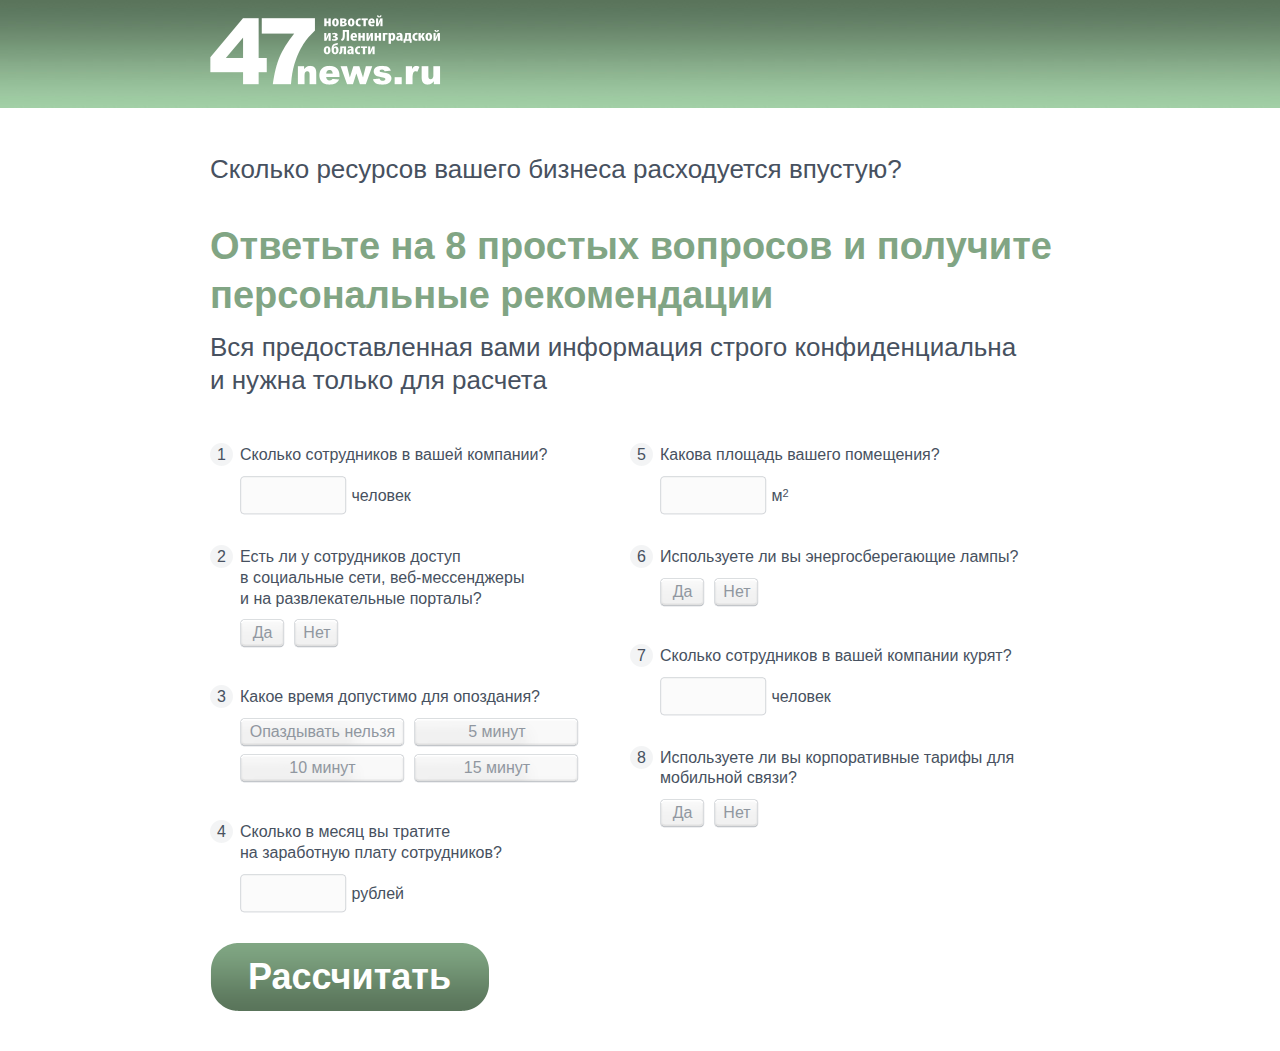
<file: index.html>
<!DOCTYPE html>
<html lang="en" xmlns:fb="http://ogp.me/ns/fb#">
<head>
	<title>Сколько ресурсов вашего бизнеса расходуется впустую?</title>
	<meta charset="utf-8" />
	<meta http-equiv="X-UA-Compatible" content="IE=edge,chrome=1" />
	<meta name="description" content="" />
	<meta name="author" content="Oleg Chulakov Studio" />
	<!-- <meta name="viewport" content="width=device-width, initial-scale=1.0" /> -->
	
	
	<meta property="og:url" content="http://47news.tele2.ru" />
	<meta property="og:type" content="website" />
	<meta property="og:image" content="http://47news.tele2.ru/images/social.png"/> 
	<meta property="og:title" content="Сколько ресурсов вашего бизнеса расходуется впустую?" />
	<meta property="og:description" content="Тест на 47news.tele2.ru показал,  на чем можно сэкономить" />
	
	<link rel="image_src" href="http://47news.tele2.ru/images/social_big.png" />

	<link rel="stylesheet" href="css/reset.css" media="all" />
	<link rel="stylesheet" href="css/style.css" media="all" />
	
	<script src="js/jquery-1.8.2.js"></script>
	<script src="js/jquery.easing.min.1.3.js"></script>
	<script src="js/jquery.maskedinput-1.3.min.js"></script>
	<script src="js/scripts.js"></script>

	<script type="text/javascript" src="http://vk.com/js/api/share.js?11" charset="windows-1251"></script>

	<!--[if lt IE 9]>
		<script type="text/javascript" src="js/html5.js"></script>
		<link rel="stylesheet" type="text/css" href="css/ie.css" media="all" />
	<![endif]--> 
</head>
<body>
	<div id="fb-root"></div>
	<script type="text/javascript"> 
	  var _gaq = _gaq || []; 
	  _gaq.push(['_setAccount', 'UA-36438675-5']); 
	  _gaq.push(['_trackPageview']); 
	
	  (function() { 
	    var ga = document.createElement('script'); ga.type = 'text/javascript'; ga.async = true; 
	    ga.src = ('https:' == document.location.protocol ? 'https://ssl' : 'http://www') + '.google-analytics.com/ga.js'; 
	    var s = document.getElementsByTagName('script')[0]; s.parentNode.insertBefore(ga, s); 
	  })(); 
	</script> 
	<section class="additional-header">
		<div class="header-shell">
			<a href="http://47news.ru/" class="logo"><img src="images/logo.png" alt="" width="231" height="70"></a>
		</div>
	</section>
	<div class="wrapper">
		<section class="form">
			<header class="header">
				<div class="small-title">Сколько ресурсов вашего бизнеса расходуется впустую?</div>
				<div class="header-title">Ответьте на 8 простых вопросов и получите персональные рекомендации</div>
				<div class="small-title">Вся предоставленная вами информация строго конфиденциальна <br> и нужна только для расчета</div>
			</header>
			<div class="main-form">
				<div class="side">
					<dl id="q1">
						<dt>
							<span class="number">1</span>
							<label class="question" for="peoplesOverall">
								Сколько сотрудников в вашей компании?
							</label>
						</dt>
						<dd>
							<input type="text" class="text-input numberFilter" name="peoplesOverall" id="peoplesOverall" value="">
							<span class="people">человек</span>
						</dd>
					</dl>
					<dl id="q2">
						<dt><span class="number">2</span><span class="question">
							Есть ли у сотрудников доступ <br> в социальные сети, веб-мессенджеры <br> и на развлекательные порталы?
						</span></dt>
						<dd>
							<div class="radio-wrapper">
								<input type="radio" class="radio" name="social" id="socialEnabled">
								<label class="button-small" for="socialEnabled">Да</label>
							</div>
							<div class="radio-wrapper">
								<input type="radio" class="radio" name="social" id="socialDisabled">
								<label class="button-small" for="socialDisabled">Нет</label>
							</div>
						</dd>
					</dl>
					<dl id="q3">
						<dt><span class="number">3</span><span class="question">
							Какое время допустимо для опоздания?
						</span></dt>
						<dd>
							<div class="radio-wrapper">
								<input type="radio" class="radio" name="late" id="lateNo" value="0">
								<label class="button-big" for="lateNo">
									Опаздывать нельзя
								</label>
							</div>
							<div class="radio-wrapper">
								<input type="radio" class="radio" name="late" id="late5" value="5">
								<label class="button-big" for="late5">
									5 минут
								</label>
							</div>
							<div class="radio-wrapper">
								<input type="radio" class="radio" name="late" id="late10" value="10">
								<label class="button-big" for="late10">
									10 минут
								</label>
							</div>
							<div class="radio-wrapper">
								<input type="radio" class="radio" name="late" id="late15" value="15">
								<label class="button-big" for="late15">
									15 минут
								</label>
							</div>
						</dd>
					</dl>
					<dl id="q4">
						<dt><span class="number">4</span><label class="question" for="wage">
							Сколько в месяц вы тратите <br> на заработную плату сотрудников? 
						</label></dt>
						<dd>
							<input type="text" class="text-input numberFilter" name="wage" id="wage">
							<span class="rub">рублей</span>
						</dd>
					</dl>
				</div>
				<div class="side">
					<dl id="q5">
						<dt><span class="number">5</span><label class="question" for="square">
							Какова площадь вашего помещения?
						</label></dt>
						<dd>
							<input type="text" class="text-input numberFilter" name="square" id="square">
							м<sup>2</sup>
						</dd>
					</dl>
					<dl id="q6">
						<dt><span class="number">6</span><span class="question">
							Используете ли вы энергосберегающие лампы? 
						</span></dt>
						<dd>
							<div class="radio-wrapper">
								<input type="radio" class="radio" name="lamps" id="lampsYes">
								<label class="button-small" for="lampsYes">Да</label>
							</div>
							<div class="radio-wrapper">
								<input type="radio" class="radio" name="lamps" id="lampsNo">
								<label class="button-small" for="lampsNo">Нет</label>
							</div>
						</dd>
					</dl>
					<dl id="q7">
						<dt><span class="number">7</span><label class="question" for="smokers">
							Сколько сотрудников в вашей компании курят?
						</label></dt>
						<dd>
							<input type="text" class="text-input numberFilter" name="smokers" id="smokers">
							<span class="people">человек</span>
						</dd>
					</dl>
					<dl id="q8">
						<dt><span class="number">8</span><span class="question">
							Используете ли вы корпоративные тарифы для мобильной связи?
						</span></dt>
						<dd>
							<div class="radio-wrapper">
								<input type="radio" class="radio" name="mobile" id="mobileYes">
								<label class="button-small" for="mobileYes">Да</label>
							</div>
							<div class="radio-wrapper">
								<input type="radio" class="radio" name="mobile" id="mobileNo">
								<label class="button-small" for="mobileNo">Нет</label>
							</div>
						</dd>
					</dl>
				</div>
				<div class="clear"></div>
				<div class="button" id="calculate">
					<ins class="default"></ins>
					<ins class="hover"></ins>
					<ins class="active"></ins>
	 				<span>Рассчитать</span>
				</div>
				<div class="error-message">
					Для расчета нам нужны все данные. <br>
					Если вы не знаете точно, напишите примерно
				</div>
				<div class="clear"></div>
			</div>
		</section>
		<section class="infographic">
			<div class="purse"></div>
			<div class="purse"></div>
			<h1 class="spend-title">Вы тратите впустую</h1>
			<div class="monets">
				<div class="monet1 pos1">
					<div class="monet-numbers"></div>
					<div class="monet-rubls"></div>
					<div class="monet-text">
						из-за использования <br>
						ламп накаливания 
					</div>
				</div>
				<div class="monet1 pos2">
					<div class="monet-numbers"></div>
					<div class="monet-rubls"></div>
					<div class="monet-text">
						из-за переплат <br>
						на связь 
					</div>
				</div>
				<div class="monet1 pos3">
					<div class="monet-numbers"></div>
					<div class="monet-rubls"></div>
					<div class="monet-text">
						из-за <span class="hrs"></span> часов, потраченных <br>
						на перекуры
					</div>
				</div>
				<div class="monet1 pos4">
					<div class="monet-numbers"></div>
					<div class="monet-rubls"></div>
					<div class="monet-text">
						из-за <span class="hrs"></span> часов, потраченных <br>
						на социальные сети
					</div>
				</div>
				<div class="monet1 pos5">
					<div class="monet-numbers"></div>
					<div class="monet-rubls"></div>
					<div class="monet-text">
						из-за <span class="hrs"></span> часов, потраченных <br>
						на опоздания
					</div>
				</div>
			</div>
			<div class="clear"></div>
			<h1 class="overall">
				Итого, в год вы тратите впустую <span class="red"></span>
			</h1>
			<div class="whatToDo-wrapper">
				<div class="button" id="whatToDo">
					<ins class="default"></ins>
					<ins class="hover"></ins>
					<ins class="active"></ins>
	 				<span>Что делать?</span>
				</div>
				<div class="clear"></div>
			</div>
			<div class="clear"></div>
		</section>
		<section class="recommendations">
			<h1>Расходы уменьшатся, если...</h1>
			<div class="banner-wrapper">
				<div class="tele2-banner">
					<div class="banner-title">Как платить за&nbsp;связь меньше?</div>
					<form action="#" method="get">
						<label for="name">Ваше имя</label>
						<input type="text" name="name" id="name" class="banner-input wordFilter">
						
						<label for="phoneNum">Телефон для связи</label>
						<input type="text" name="phoneNum" id="phoneNum" class="banner-input">
						<div class="message" style="visibility:hidden;">
							Ваша заявка принята
						</div>
						<div class="input-button">
							<input type="submit" value="Пусть мне расскажут">
							<ins class="default"></ins>
							<ins class="hover"></ins>
							<ins class="active"></ins>
						</div>
					</form>
					<div class="banner-logo">
						<img src="images/banner-logo.png" alt="" width="76" height="47">
					</div>
				</div>  
				<ul class="social">
					<li>
						<fb:like href="http://47news.tele2.ru/" send="false" layout="button_count" width="450" show_faces="true" font="arial"></fb:like>
					</li>
					<li>
						<script type="text/javascript"><!--
						document.write(VK.Share.button(false,{type: "round", text: "Поделиться", image: 'http://47news.tele2.ru/images/social_big.png'}));
						--></script>
					</li>
					<li>
						<a href="https://twitter.com/share" class="twitter-share-button">Tweet</a>
						<script>!function(d,s,id){var js,fjs=d.getElementsByTagName(s)[0];if(!d.getElementById(id)){js=d.createElement(s);js.id=id;js.src="//platform.twitter.com/widgets.js";fjs.parentNode.insertBefore(js,fjs);}}(document,"script","twitter-wjs");</script>
					</li>
					<li>
						<a target="_blank" class="mrc__plugin_uber_like_button" href="http://connect.mail.ru/share" data-mrc-config="{'cm' : '1', 'ck' : '1', 'sz' : '20', 'st' : '2', 'tp' : 'ok'}">Нравится</a>
						<script src="http://cdn.connect.mail.ru/js/loader.js" type="text/javascript" charset="UTF-8"></script>
					</li>
				</ul>
			</div>
				
			<dl id="advice-social">
				<dt>
					Отключить социальные сети
				</dt>
				<dd>
					В среднем сотрудник тратит на социальные сети 30 минут в день.
				</dd>
			</dl>
			<dl id="advice-mobile">
				<dt>
					Сравнить тарифы для бизнеса
				</dt>
				<dd>
					Новые тарифы чаще всего выгоднее старых.
				</dd>
			</dl>
			<dl id="advice-mobile2">
				<dt>
					Подключить тарифы для бизнеса
				</dt>
				<dd>
					Тарифы для бизнеса – это оптовые тарифы, а опт всегда дешевле.
				</dd>
			</dl>
			<dl id="advice-smoke">
				<dt>
					Меньше курить
				</dt>
				<dd>
					На 8 сигарет уходит не менее 40 минут рабочего времени.
				</dd>
			</dl>
			<dl id="advice-late">
				<dt>
					Следить за опозданиями
				</dt>
				<dd>
					<img src="images/smile.png" alt="" width="30" height="29">
				</dd>
			</dl>
			<dl id="advice-lamps">
				<dt>
					Заменить лампы
				</dt>
				<dd>
					Энергосберегающие лампы в 4-5 раз выгоднее ламп накаливания.
				</dd>
			</dl>
			
			<a href="#" class="try">Попробовать еще раз<img src="images/try.png" alt="" width="16" height="16"></a>
			
		</section>
	</div>
</body>
</html>
</file>
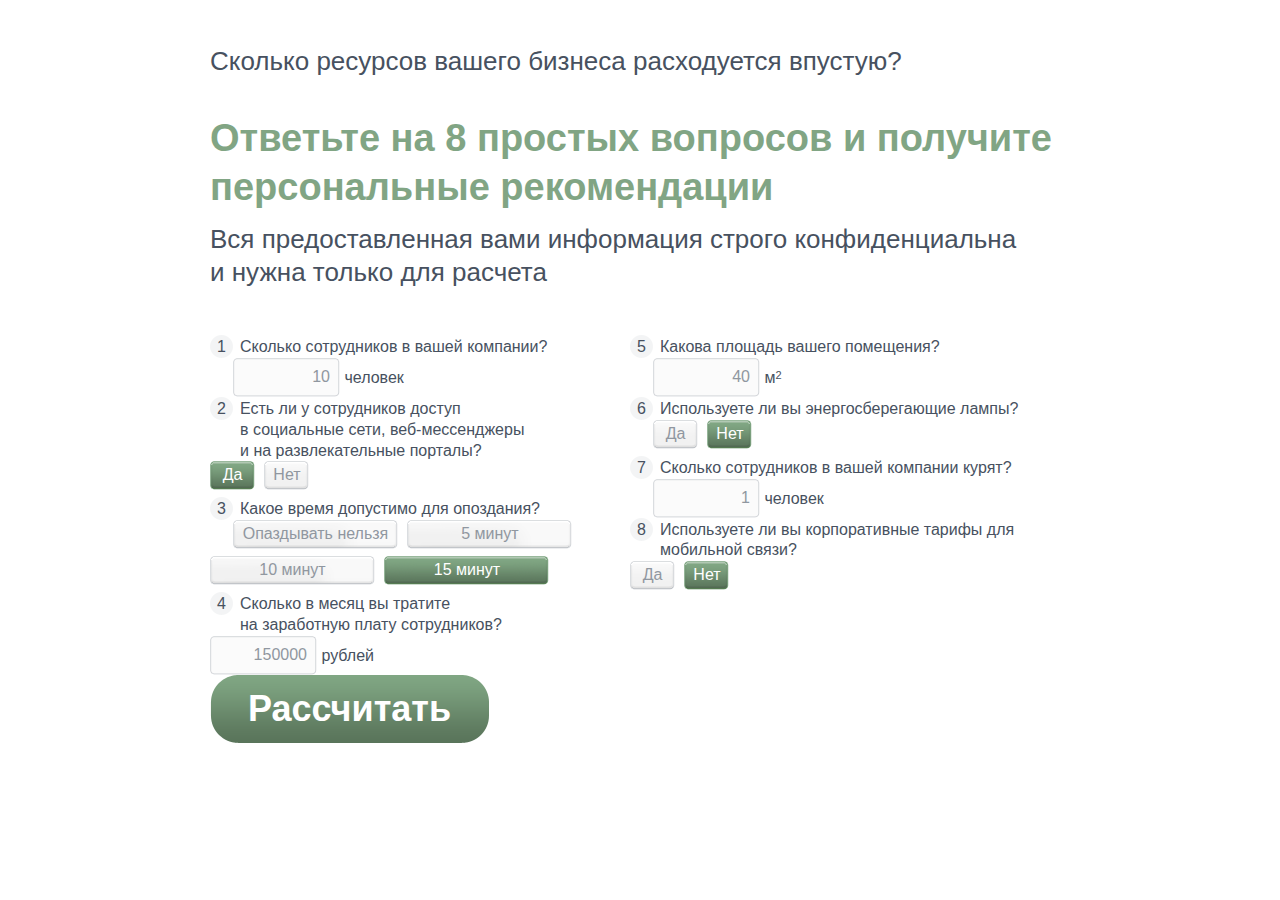
<file: debug_index.html>
<!DOCTYPE html>
<html lang="en">
<head>
	<title>Сколько ресурсов вашего бизнеса расходуется впустую?</title>
	<meta charset="utf-8" />
	<meta http-equiv="X-UA-Compatible" content="IE=edge,chrome=1" />
	<meta name="description" content="" />
	<meta name="author" content="Oleg Chulakov Studio" />
	<!-- <meta name="viewport" content="width=device-width, initial-scale=1.0" /> -->
	
	<link rel="stylesheet" href="css/reset.css" media="all" />
	<link rel="stylesheet" href="css/style.css" media="all" />
	
	<script src="js/jquery-1.8.2.js"></script>
	<script src="js/jquery.easing.min.1.3.js"></script>
	<script src="js/jquery.maskedinput-1.3.min.js"></script>
	<script src="js/scripts.js"></script>

	<!-- 
	<script type="text/javascript" src="http://userapi.com/js/api/openapi.js?50"></script>
	<script type="text/javascript">VK.init({apiId: 3046637, onlyWidgets: true});</script>
	 -->
	 
	<!--[if lt IE 9]>
		<script type="text/javascript" src="js/html5.js"></script>
		<link rel="stylesheet" type="text/css" href="css/ie.css" media="all" />
	<![endif]--> 
</head>
<body>
	<!-- 
	<script>(function(d, s, id) {
	  var js, fjs = d.getElementsByTagName(s)[0];
	  if (d.getElementById(id)) return;
	  js = d.createElement(s); js.id = id;
	  js.src = "//connect.facebook.net/ru_RU/all.js#xfbml=1";
	  fjs.parentNode.insertBefore(js, fjs);
	}(document, 'script', 'facebook-jssdk'));
	</script>
	<script type="text/javascript"> 
	  var _gaq = _gaq || []; 
	  _gaq.push(['_setAccount', 'UA-17087923-3']); 
	  _gaq.push(['_trackPageview']); 
	
	  (function() { 
	    var ga = document.createElement('script'); ga.type = 'text/javascript'; ga.async = true; 
	    ga.src = ('https:' == document.location.protocol ? 'https://ssl' : 'http://www') + '.google-analytics.com/ga.js'; 
	    var s = document.getElementsByTagName('script')[0]; s.parentNode.insertBefore(ga, s); 
	  })(); 
	</script> 
	 -->
	
	<div class="wrapper">
		<section class="form">
			<header class="header">
				<div class="small-title">Сколько ресурсов вашего бизнеса расходуется впустую?</div>
				<div class="header-title">Ответьте на 8 простых вопросов и получите персональные рекомендации</div>
				<div class="small-title">Вся предоставленная вами информация строго конфиденциальна <br> и нужна только для расчета</div>
			</header>
			<form method="get" action="#">
				<div class="side">
					<dl id="q1">
						<dt>
							<span class="number">1</span>
							<label class="question" for="peoplesOverall">
								Сколько сотрудников в вашей компании?
							</label>
						</dt>
						<dd>
							<input type="text" class="text-input numberFilter" name="peoplesOverall" id="peoplesOverall" value="10">
							<span class="people">человек</span>
						</dd>
					</dl>
					<dl id="q2">
						<dt><span class="number">2</span><span class="question">
							Есть ли у сотрудников доступ <br> в социальные сети, веб-мессенджеры <br> и на развлекательные порталы?
						</span></dt>
						<dd>
							<div class="radio-wrapper">
								<input type="radio" class="radio" name="social" id="socialEnabled" checked="checked">
								<label class="button-small checked" for="socialEnabled">Да</label>
							</div>
							<div class="radio-wrapper">
								<input type="radio" class="radio" name="social" id="socialDisabled">
								<label class="button-small" for="socialDisabled">Нет</label>
							</div>
						</dd>
					</dl>
					<dl id="q3">
						<dt><span class="number">3</span><span class="question">
							Какое время допустимо для опоздания?
						</span></dt>
						<dd>
							<div class="radio-wrapper">
								<input type="radio" class="radio" name="late" id="lateNo" value="0">
								<label class="button-big" for="lateNo">
									Опаздывать нельзя
								</label>
							</div>
							<div class="radio-wrapper">
								<input type="radio" class="radio" name="late" id="late5" value="5">
								<label class="button-big" for="late5">
									5 минут
								</label>
							</div>
							<div class="radio-wrapper">
								<input type="radio" class="radio" name="late" id="late10" value="10">
								<label class="button-big" for="late10">
									10 минут
								</label>
							</div>
							<div class="radio-wrapper">
								<input type="radio" class="radio" name="late" id="late15" value="15" checked="checked">
								<label class="button-big checked" for="late15">
									15 минут
								</label>
							</div>
						</dd>
					</dl>
					<dl id="q4">
						<dt><span class="number">4</span><label class="question" for="wage">
							Сколько в месяц вы тратите <br> на заработную плату сотрудников? 
						</label></dt>
						<dd>
							<input type="text" class="text-input numberFilter" name="wage" id="wage" value="150000">
							<span class="rub">рублей</span>
						</dd>
					</dl>
				</div>
				<div class="side">
					<dl id="q5">
						<dt><span class="number">5</span><label class="question" for="square">
							Какова площадь вашего помещения?
						</label></dt>
						<dd>
							<input type="text" class="text-input numberFilter" name="square" id="square" value="40">
							м<sup>2</sup>
						</dd>
					</dl>
					<dl id="q6">
						<dt><span class="number">6</span><span class="question">
							Используете ли вы энергосберегающие лампы? 
						</span></dt>
						<dd>
							<div class="radio-wrapper">
								<input type="radio" class="radio" name="lamps" id="lampsYes">
								<label class="button-small" for="lampsYes">Да</label>
							</div>
							<div class="radio-wrapper">
								<input type="radio" class="radio" name="lamps" id="lampsNo" checked="checked">
								<label class="button-small checked" for="lampsNo">Нет</label>
							</div>
						</dd>
					</dl>
					<dl id="q7">
						<dt><span class="number">7</span><label class="question" for="smokers">
							Сколько сотрудников в вашей компании курят?
						</label></dt>
						<dd>
							<input type="text" class="text-input numberFilter" name="smokers" id="smokers" value="1">
							<span class="people">человек</span>
						</dd>
					</dl>
					<dl id="q8">
						<dt><span class="number">8</span><span class="question">
							Используете ли вы корпоративные тарифы для мобильной связи?
						</span></dt>
						<dd>
							<div class="radio-wrapper">
								<input type="radio" class="radio" name="mobile" id="mobileYes">
								<label class="button-small" for="mobileYes">Да</label>
							</div>
							<div class="radio-wrapper">
								<input type="radio" class="radio" name="mobile" id="mobileNo" checked="checked">
								<label class="button-small checked" for="mobileNo">Нет</label>
							</div>
						</dd>
					</dl>
				</div>
				<div class="clear"></div>
				<a href="#" class="button calculate">
					<ins class="default"></ins>
					<ins class="hover"></ins>
					<ins class="active"></ins>
	 				<span>Рассчитать</span>
				</a>
				<div class="error-message">
					Для расчета нам нужны все данные. <br>
					Если вы не знаете точно, напишите примерно
				</div>
				<div class="clear"></div>
			</form>
		</section>
		<section class="infographic">
			<div class="purse"></div>
			<h1 class="spend-title">Вы тратите впустую</h1>
			<div class="monets">
				<div class="monet1 pos1">
					<div class="monet-numbers"></div>
					<div class="monet-text">
						из-за использования <br>
						ламп накаливания 
					</div>
				</div>
				<div class="monet1 pos2">
					<div class="monet-numbers"></div>
					<div class="monet-text">
						из-за переплат <br>
						на связь 
					</div>
				</div>
				<div class="monet1 pos3">
					<div class="monet-numbers"></div>
					<div class="monet-text">
						из-за <span class="hrs"></span> часов, потраченных <br>
						на перекуры
					</div>
				</div>
				<div class="monet1 pos4">
					<div class="monet-numbers"></div>
					<div class="monet-text">
						из-за <span class="hrs"></span> часов, потраченных <br>
						на социальные сети
					</div>
				</div>
				<div class="monet1 pos5">
					<div class="monet-numbers"></div>
					<div class="monet-text">
						из-за <span class="hrs"></span> часов, потраченных <br>
						на опоздания
					</div>
				</div>
			</div>
			<div class="clear"></div>
			<h1 class="overall">
				Итого, в год вы тратите впустую <span class="red"></span>
			</h1>
			<div class="whatToDo-wrapper">
				<a href="#" class="button whatToDo">
					<ins class="default"></ins>
					<ins class="hover"></ins>
					<ins class="active"></ins>
	 				<span>Что делать?</span>
				</a>
				<div class="clear"></div>
			</div>
			<div class="clear"></div>
		</section>
		<section class="recommendations">
			<h1>Расходы уменьшатся, если...</h1>
			<div class="banner-wrapper">
				<div class="tele2-banner">
					<div class="banner-title">Как платить за&nbsp;связь меньше?</div>
					<form action="#" method="get">
						<label for="name">Ваше имя</label>
						<input type="text" name="name" id="name" class="banner-input wordFilter">
						
						<label for="phoneNum">Телефон для связи</label>
						<input type="text" name="phoneNum" id="phoneNum" class="banner-input">
						<div class="message" style="visibility:visible;">
							Ваша заявка принята
						</div>
						<div class="input-button">
							<input type="submit" value="Пусть мне расскажут">
							<ins class="default"></ins>
							<ins class="hover"></ins>
							<ins class="active"></ins>
						</div>
					</form>
					<div class="banner-logo">
						<img src="images/banner-logo.png" alt="" width="76" height="47">
					</div>
				</div>
				<!-- <ul>
					<li>
						<div class="fb-like" data-send="false" data-layout="button_count" data-width="200" data-show-faces="false" data-colorscheme="dark" data-font="arial"></div>
					</li>
					<li>
						<div id="vk_like"></div>
						<script type="text/javascript">
							VK.Widgets.Like("vk_like", {type: "mini", verb: 1});
						</script>
					</li>
					<li>
						<a href="https://twitter.com/share" class="twitter-share-button">Tweet</a>
						<script>!function(d,s,id){var js,fjs=d.getElementsByTagName(s)[0];if(!d.getElementById(id)){js=d.createElement(s);js.id=id;js.src="//platform.twitter.com/widgets.js";fjs.parentNode.insertBefore(js,fjs);}}(document,"script","twitter-wjs");</script>
					</li>
				</ul> -->
			</div>
				
			<dl id="advice-social">
				<dt>
					Отключить социальные сети
				</dt>
				<dd>
					В среднем сотрудник тратит на социальные сети 30 минут в день.
				</dd>
			</dl>
			<dl id="advice-mobile">
				<dt>
					Сравнить тарифы для бизнеса
				</dt>
				<dd>
					Новые тарифы чаще всего выгоднее старых.
				</dd>
			</dl>
			<dl id="advice-mobile2">
				<dt>
					Подключить тарифы для бизнеса
				</dt>
				<dd>
					Тарифы для бизнеса – это оптовые тарифы, а опт всегда дешевле.
				</dd>
			</dl>
			<dl id="advice-smoke">
				<dt>
					Меньше курить
				</dt>
				<dd>
					На 8 сигарет уходит не менее 40 минут рабочего времени.
				</dd>
			</dl>
			<dl id="advice-late">
				<dt>
					Следить за опозданиями
				</dt>
				<dd>
					<img src="images/smile.png" alt="" width="30" height="29">
				</dd>
			</dl>
			<dl id="advice-lamps">
				<dt>
					Заменить лампы
				</dt>
				<dd>
					Энергосберегающие лампы в 4-5 раз выгоднее ламп накаливания.
				</dd>
			</dl>
			
			<a href="#" class="try">Попробовать еще раз<img src="images/try.png" alt="" width="16" height="16"></a>
			
		</section>
	</div>
</body>
</html>
</file>
<file: css/style.css>
/*
* @author: Oleg Chulakov Studio
* @email: hello@chulakov.ru
*/

/* Service styles */

body {
	font:16px/1.3 Arial, Helvetica, sans-serif;
	color:#475160;
	background:#fff url(../images/) center 0 no-repeat;
	-ms-overflow-y: scroll;
	overflow-y: scroll;
}

a {
	text-decoration: underline;
	outline:none;
}

a:hover {
	text-decoration: none;
}

i {
	font-style:italic;
}

b, strong {
	font-weight:bold;
}

h1, h2 {
	font-family: Arial, Helvetica, sans-serif;
}

h1 {
	font-family: Arial, Helvetica, sans-serif;
	font-size: 60px;
	font-weight: bold;
	color: #475160;
}

h2 {
	font-size: 20px;
	font-weight: normal;
	margin-bottom: 6px;
}

p {
	margin-bottom:14px;
}

sup {
	font-size: 11px;
	position: relative;
	top: -3px;
}

.clear {
    font-size:0;
    clear:both;
    overflow:hidden;
    line-height:0;
}


/* Main styles */

.form, .header {
	/*display: none;*/
}

.header {
	font-family: Arial, Helvetica, sans-serif;
	font-size: 26px;
	margin-bottom: 45px; 
	padding-top: 45px;
}

.wrapper {
	width:880px;
	margin:0 auto;
	padding: 0 50px 40px 70px;
}

.form {
	/*margin-bottom: 70px;*/
}

.small-title:first-child {
	margin-bottom: 35px;
}

.header-title {
	font-family: Arial, Helvetica, sans-serif;
	font-size: 38px;
	font-weight: bold;
	padding-bottom: 10px;
	color: #81a584;
}


.number {
	float: left;
	width: 16px;
	height: 21px;
	padding-top: 2px;
	padding-left: 7px;
	background: url(../images/number.png) 0 0 no-repeat;
}

.side {
	float: left;
	width: 400px;
}

.side + .side {
	margin-left: 20px;
}

.main-form dd {
	margin-left: 30px;
	margin-bottom: 30px;
}

.main-form dt {
	margin-bottom: 10px;
}

.question {
	display: block;
	margin-left: 30px;
	padding-top: 2px;
}

.text-input {
	font-size: 16px;
	color: #9097a0;
	border: none;
	width: 87px;
	height: 39px;
	background: url(../images/input.png) 0 0 no-repeat;
	padding: 0 10px;
	outline: none;
	text-align: right;
}

/*.text-input:hover {
	background-position: 0 -39px !important;
}
*/
.text-input:focus {
	background-position: 0 -78px !important;
}

.radio {
	position: absolute;
	top: -100px;
	visibility: hidden;
}

.radio-wrapper {
	display: inline-block;
	margin-right: 5px;
	margin-bottom: 7px;
}


.button-small, .button-big {
	display: inline-block;
	color: #9097a0;
	height: 25px;
	padding-top: 4px;
	cursor: pointer;
	text-align: center;
}

.button-small {
	width: 45px;
	background: url(../images/button-small.png) 0 0 no-repeat;
}

.button-big {
	width: 165px;
	background: url(../images/button-big.png) 0 0 no-repeat;
}

.button-big.checked, .button-small.checked, .button-big.checked:hover, .button-small.checked:hover {
	color: #fff;
	background-position: 0 -58px;
}

.button-big:hover, .button-small:hover {
	background-position: 0 -29px;
}

/* Validation */

.error .number {
	color: #fff;
	background-position: 0 -23px;
}

.error .text-input {
	background-position: 0 -117px;
}

.valid .number {
	color: #fff;
	background-position: 0 -46px;
}

.valid .text-input {
	background-position: 0 -156px;
}

.error-message {
	display: none;
	font-size: 12px;
	color: #df4b48;
	margin-left: 300px;
	padding-top: 21px;
}

/* Button */

.button, .button ins {
	cursor: pointer;
	font-size: 36px;
	font-family: Arial, Helvetica, sans-serif;
	font-weight: bold;
	display: block;
	width: 279px;
	height: 68px;
	color: #fff;
	text-decoration: none;
}

.button {
	position: relative;
	float: left;
}

.button ins {
	position: absolute;
	top: 0;
	left: 0;
}

ins.default {
	background: url(../images/button.png) 0 0 no-repeat;
	z-index: 15;
	opacity: 1;
	-webkit-transition:opacity 0.2s ease-in;
	-moz-transition:opacity 0.2s ease-in;
	-o-transition:opacity 0.2s ease-in;
	transition:opacity 0.2s ease-in;
}

ins.hover {
	background: url(../images/button.png) 0 -68px no-repeat;
	z-index: 10;
}

ins.active {
	background: url(../images/button.png) 0 -136px no-repeat;
	z-index: 5;
}

.button span {
	position: relative;
	z-index: 30;
	display: block;
	padding-top: 11px;
	text-align: center;
}

.button:hover .default {
	opacity: 0;
}

.button:active .hover {
	display: none;
}

.button:active span {
	padding-top: 12px;
}

/* Infographic */

.infographic .header-title {
	padding-top: 430px;
}

.infographic {
	display: none;
}

.purse {
	position: absolute;
	top: -400px;
	left: 50%;
	z-index: 100;
	width: 771px;
	height: 437px;
	margin-left: -380px;
	background: url(../images/purse.png) 0 0 no-repeat;
}	

.purse + .purse {
	z-index: 50;
	background: url(../images/purse_back.jpg) 0 0 no-repeat;
}

.spend-title {
	position: relative;
	z-index: 90;
	margin-top: -100px;
	text-align: center;
	width: 756px;
	/*padding-top: 420px;*/
}

.monets {
	position: relative;
	z-index: 80;
	height: 1350px;
}

.monets > div {
	/*display: none;*/
	top: -1000px;
}



.monets ins {
	font-size: 0;
	display: block;
}

.monet1, .monet2, .monet3 {
	/*float: left;*/
	position: absolute;
}

.pos1 {
	/* final pos
	top: 30px;*/
	left: 0px;
	z-index: 20;
}

.pos2 {
	/* final pos
	top: 100px;*/
	left: 423px;
	z-index: 30;
}

.pos2 .monet-text {
	padding-left: 30px;
}

.pos3 {
	/* final pos
	top: 450px;*/
	left: 33px;
	z-index: 35;
}

.pos4 {
	/* final pos
	top: 550px;*/
	left: 500px;
}

.pos5 {
	/* final pos
	top: 887px;*/
	left: 164px;
}


div.monet-text {
	display: none;
	font-size: 24px;
	width: 350px;
}

.monet1 {
	width: 165px;
	height: 230px;
	padding-left: 37px;
	padding-top: 40px;
	background: url(../images/m1_.png) 0 0 no-repeat;
	vertical-align: top;
}

.monet1 .monet-rubls {
	height: 28px;
	width: 112px;
	background: url(../images/m1_r.png) 0 0 no-repeat; 
}

/* Тысяча рублей*/
.monet1.ths .monet-rubls {
	background: url(../images/m1_r.png) 0 -90px no-repeat;
}

/* Миллион рублей */
.monet1.mln .monet-rubls {
	background: url(../images/m1_r.png) 0 -115px no-repeat;
}

.monet1 .monet-text {
	width: 350px;
	color: #6f736a;
	margin-left: -37px;
	padding-top: 35px;
}

.monet1 ins {
	height: 95px;
	background: url(../images/n1.png) 0 0 no-repeat;
}

.monet1 .x1 {
	width: 50px;
	background-position: 5px 0;
}

.monet1 .x2 {
	width: 70px;
	background-position: -80px 0;
}

.monet1 .x3 {
	width: 70px;
	background-position: -170px 0;
}

.monet1 .x4 {
	width: 70px;
	background-position: -260px 0;
}

.monet1 .x5 {
	width: 70px;
	background-position: -348px 0;
}

.monet1 .x6 {
	width: 70px;
	background-position: -437px 0;
}

.monet1 .x7 {
	width: 70px;
	background-position: -527px 0;
}

.monet1 .x8 {
	width: 70px;
	background-position: -616px 0;
}

.monet1 .x9 {
	width: 70px;
	background-position: -708px 0;
}

.monet1 .x0 {
	width: 70px;
	background-position: -797px 0;
}

.monet1 .xInfinity {
	width: 70px;
	background-position: -885px 0;
}

.monet2 {
	font-size: 0;
	width: 270px;
	height: 280px;
	padding-left: 30px;
	padding-top: 75px;
	color: #bfa76d;
	background: url(../images/m2_.png) 0 0 no-repeat;
}

.monet2 .monet-numbers {
	margin-bottom: 5px;
}

.monet2 .monet-rubls {
	width: 138px;
	height: 27px;
	margin-left: 10px;
	background: url(../images/m2_r.png) 0 0px no-repeat;
}

.monet2.ths .monet-rubls {
	background: url(../images/m2_r.png) 0 -103px no-repeat;
}

.monet2.mln .monet-rubls {
	background: url(../images/m2_r.png) 0 -140px no-repeat;
}

.monet2 .monet-text {
	padding-top: 65px;
	margin-left: -30px;
}

.monet2 ins {
	font-size: 0;
	display: inline-block;
	height: 107px;
	background: url(../images/n2.png) 0 0 no-repeat;
	vertical-align: top;
}

.monet2 .x1 {
	width: 60px;
	background-position: 5px 0;
}

.monet2 .x2 {
	width: 75px;
	background-position: -90px 0;
}

.monet2 .x3 {
	width: 75px;
	background-position: -192px 0;
}

.monet2 .x4 {
	width: 80px;
	background-position: -290px 0;
}

.monet2 .x5 {
	width: 70px;
	background-position: -400px 0;
}

.monet2 .x6 {
	width: 75px;
	background-position: -500px 0;
}

.monet2 .x7 {
	width: 80px;
	background-position: -600px 0;
}

.monet2 .x7 + .x0 {
	margin-left: -12px;
}

.monet2 .x7 + .x1 {
	margin-left: -13px;
}

.monet2 .x7 + .x2 {
	margin-left: -13px;
}

.monet2 .x7 + .x3 {
	margin-left: -10px;
}

.monet2 .x7 + .x4 {
	margin-left: -13px;
}

.monet2 .x7 + .x5 {
	margin-left: -10px;
}

.monet2 .x7 + .x6 {
	margin-left: -10px;
}

.monet2 .x7 + .x7 {
	margin-left: -10px;
}

.monet2 .x7 + .x8 {
	margin-left: -10px;
}

.monet2 .x7 + .x9 {
	margin-left: -10px;
}

.monet2 .x8 {
	width: 80px;
	background-position: -705px 0;
}

.monet2 .x9 {
	width: 75px;
	background-position: -811px 0;
}

.monet2 .x0 {
	width: 80px;
	background-position: -910px 0;
}



.monet3 {
	font-size: 0;
	width: 317px;
	height: 310px;
	padding-left: 30px;
	padding-top: 113px;
	color: #bfa76d;
	background: url(../images/m3_.png) 0 0 no-repeat;
}

.monet3 .monet-rubls {
	width: 176px;
	height: 42px;
	margin-left: 20px;
	background: url(../images/m3_r.png) 0 5px no-repeat;
}

.monet3.rubl .monet-rubls {
	background: url(../images/m3_r.png) 0 -37px no-repeat;
}

.monet3.rublya .monet-rubls {
	background: url(../images/m3_r.png) 0 -84px no-repeat;
}

.monet3.ths .monet-rubls {
	background: url(../images/m3_r.png) 0 -127px no-repeat;
}
.monet3.mln .monet-rubls {
	background: url(../images/m3_r.png) 0 -172px no-repeat;
}

.monet3 .monet-text {
	padding-top: 80px;
	margin-left: -30px;
}

.monet3 ins {
	font-size: 0;
	display: inline-block;
	height: 107px;
	background: url(../images/n3.png) 0 0 no-repeat;
	vertical-align: top;
}

.monet3 .x1 {
	width: 63px;
	background-position: 5px 0;
}

.monet3 .x2 {
	width: 83px;
	background-position: -93px 0;
}

.monet3 .x3 {
	width: 80px;
	background-position: -204px 0;
}

.monet3 .x4 {
	width: 85px;
	background-position: -312px 0;
}

.monet3 .x5 {
	width: 80px;
	background-position: -425px 0;
}

.monet3 .x6 {
	width: 85px;
	background-position: -530px 0;
}

.monet3 .x7 {
	width: 75px;
	background-position: -643px 0;
}
.monet3 .x7 + .x1 {
	margin-left: -5px;
}

.monet3 .x7 + .x2 {
	margin-left: -5px;
}

.monet3 .x7 + .x3 {
	margin-left: 0px;
}

.monet3 .x7 + .x4 {
	margin-left: -10px;
}

.monet3 .x7 + .x5 {
	margin-left: -10px;
}

.monet3 .x7 + .x6 {
	margin-left: -10px;
}

.monet3 .x7 + .x7 {
	margin-left: 0px;
}

.monet3 .x7 + .x8 {
	margin-left: -5px;
}

.monet3 .x7 + .x9 {
	margin-left: -2px;
}

.monet3 .x8 {
	width: 80px;
	background-position: -753px 0;
}

.monet3 .x9 {
	width: 80px;
	background-position: -863px 0;
}

.monet3 .x0 {
	width: 80px;
	background-position: -972px 0;
}






.overall {
	display: none;
	margin-bottom: 70px;
}

.red {
	color: #df4b48;
}

.spacer {
	color: #fff;
	font-size: 30px;
	text-decoration: none;
}

.hrs-spacer {
	font-size: 14px;	
	text-decoration: none;
}

.whatToDo-wrapper {
	display: none;
	margin-bottom: 70px;
}

.whatToDo-wrapper .button {
	float: none;
	margin: 0 auto;
	width: 279px;
}

.recommendations {
	display: none;
}

.recommendations h1 {
	margin-bottom: 30px;
}

.recommendations dl {
	display: none;
	margin-bottom: 40px;
	padding-left: 50px;
	background: url(../images/mark.png) 0 0 no-repeat;
}

.recommendations dt {
	font-size: 24px;
	font-weight: bold;
	color: #81a584;
}

.recommendations dd {
	padding-top: 10px;
}

.banner-wrapper {
	float: right;
	width: 270px;
}

.tele2-banner {
	font-family: "Tele2RussiaText", Arial, Helvetica, sans-serif;
	margin-bottom: 30px;
	color: #fff;
	padding: 25px;
	background-color: #000;
}

.banner-title {
	font-size: 26px;
	font-weight: bold;
	margin-bottom: 10px;
}

.tele2-banner label {
	font-size: 18px;
	display: block;
	margin-bottom: 5px;
}

.banner-input {
	font-family: "Tele2RussiaText", Arial, Helvetica, sans-serif;
	font-size: 20px;
	width: 179px;
	height: 28px;
	margin-bottom: 15px;
	padding: 5px 5px 5px 10px;
	outline: 0;
	border: none;
	-webkit-border-radius: 10px 0 10px;
	-moz-border-radius: 10px 0 10px;
	border-radius: 10px 0 10px;
}

.banner-input:focus {
	padding: 2px 2px 2px 7px;
	border: 3px solid #9698a0;
}

.banner-logo {
	text-align: right;
	padding-top: 25px;
}

.try {
	position: relative;
	font-size: 14px;
	color: #475160;
	text-decoration: none;
	border-bottom: 1px dashed;
	padding: 0 1px;
	margin-left: 47px;
}

.try:hover {
	color: #000;
}

@-webkit-keyframes rotate {
  from {
    -webkit-transform: rotate(360deg);
  }
  to { 
    -webkit-transform: rotate(0deg);
  }
}


.try img {
	position: absolute;
	top: 1px;
	left: -19px;
}

.try:hover img {
	-webkit-animation-name:             rotate; 
    -webkit-animation-duration:         0.5s; 
    -webkit-animation-iteration-count:  infinite;
    -webkit-animation-timing-function: linear;
}




.message {
	visibility: hidden;
	float: right;
	width: 90px;
	padding-top: 10px;
	margin-right: -9px;
}

/* Форматирование кнопки */

.input-button, .input-button ins {
	cursor: pointer;
	font-size: 0;
	display: block;
	width: 124px;
	height: 60px;
	background: url(../images/tele2Button.png) 0 0 no-repeat;
}

.input-button {
	position: relative;
}

.input-button ins {
	top: 0;
	position: absolute;
}

.input-button input {
	display: block;
	width: 124px;
	height: 60px;
	font-size: 0;
	border: none;
	background: none;
	padding: 0px;
}

/* Состояния кнопок */

.input-button .default {
	background-position: 0 0;
}

.input-button .hover {
	background-position: 0 -60px;
}

.input-button .active {
	background-position: 0 -120px;
}

/* Реагирование на события */

.input-button:hover .hover {
	opacity: 1;
}

.input-button:hover .default {
	opacity: 0;
}

.input-button:active .hover {
	display: none;
}

.input-button:active .active {
	display: block;
}

.social {
	margin-bottom: 10px;
}

.social li {
	margin-bottom: 15px;
}


/* Additional styles */


.additional-header {
	position: relative;
	z-index: 150;
	padding-top: 15px;
	height: 93px;
	background: url(../images/header.jpg) 0 0 repeat-x;
}

.header-shell {
	padding-left: 20px;
	width: 880px;
	margin: 0 auto;
	padding: 0 50px 40px 70px;
}

.fb_iframe_widget,
.social li:first-child,
.social li:first-child span {
	display: block !important;
	width: 124px !important;
	height: 20px !important;
}

/*.social li:first-child iframe {
	width: auto !important;
	height: auto !important;	
}
*/
</file>
<file: css/ie.css>
input.text-input {
	vertical-align: middle;
	padding-top: 10px;
	height: 29px;
}

.main-form dd {
	vertical-align: middle;
}
</file>
